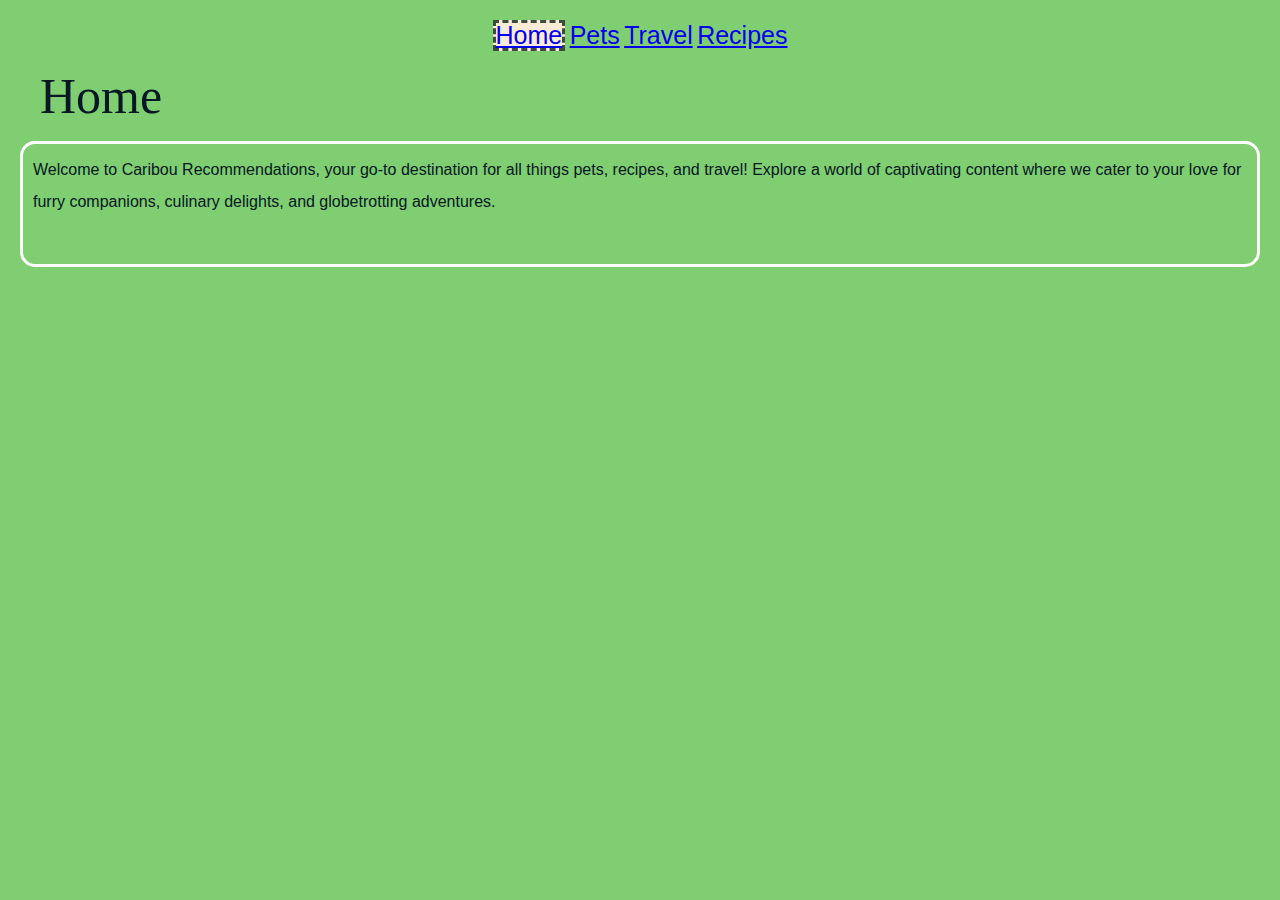
<file: index.html>
<!DOCTYPE html>
<html lang="en">
<head>
    <meta charset="UTF-8">
    <meta name="viewport" content="width=device-width, initial-scale=1.0">
    <link rel="stylesheet" href="css/reset.css" >
    <link rel="stylesheet" href="css/style.css" >
    <title>Home</title>
</head>
<body>
    <header>
        <a href = "#main" class="skip">Skip to Main Content</a>
        <nav>
            <ul>
                <li class="current-page"><a href = "index.html">Home</a></li>
                <li><a href = "pets.html">Pets</a></li>
                <li><a href = "travel.html">Travel</a></li>
                <li><a href = "recipes.html">Recipes</a></li>
            </ul>
        </nav>
        <h1>Home</h1>

    </header>
    <main id="main">
        <div>
            <p tabindex="0">Welcome to Caribou Recommendations, your go-to destination for all things pets, recipes, and travel! Explore a world of captivating content where we cater to your love for furry companions, culinary delights, and globetrotting adventures. </p>

        </div>
            
            <!-- Jackie Wolf -->
    
        <div></div>
        <div></div>
        <div></div>
        <div></div>
    </main>
    
</body>
</html>
</file>
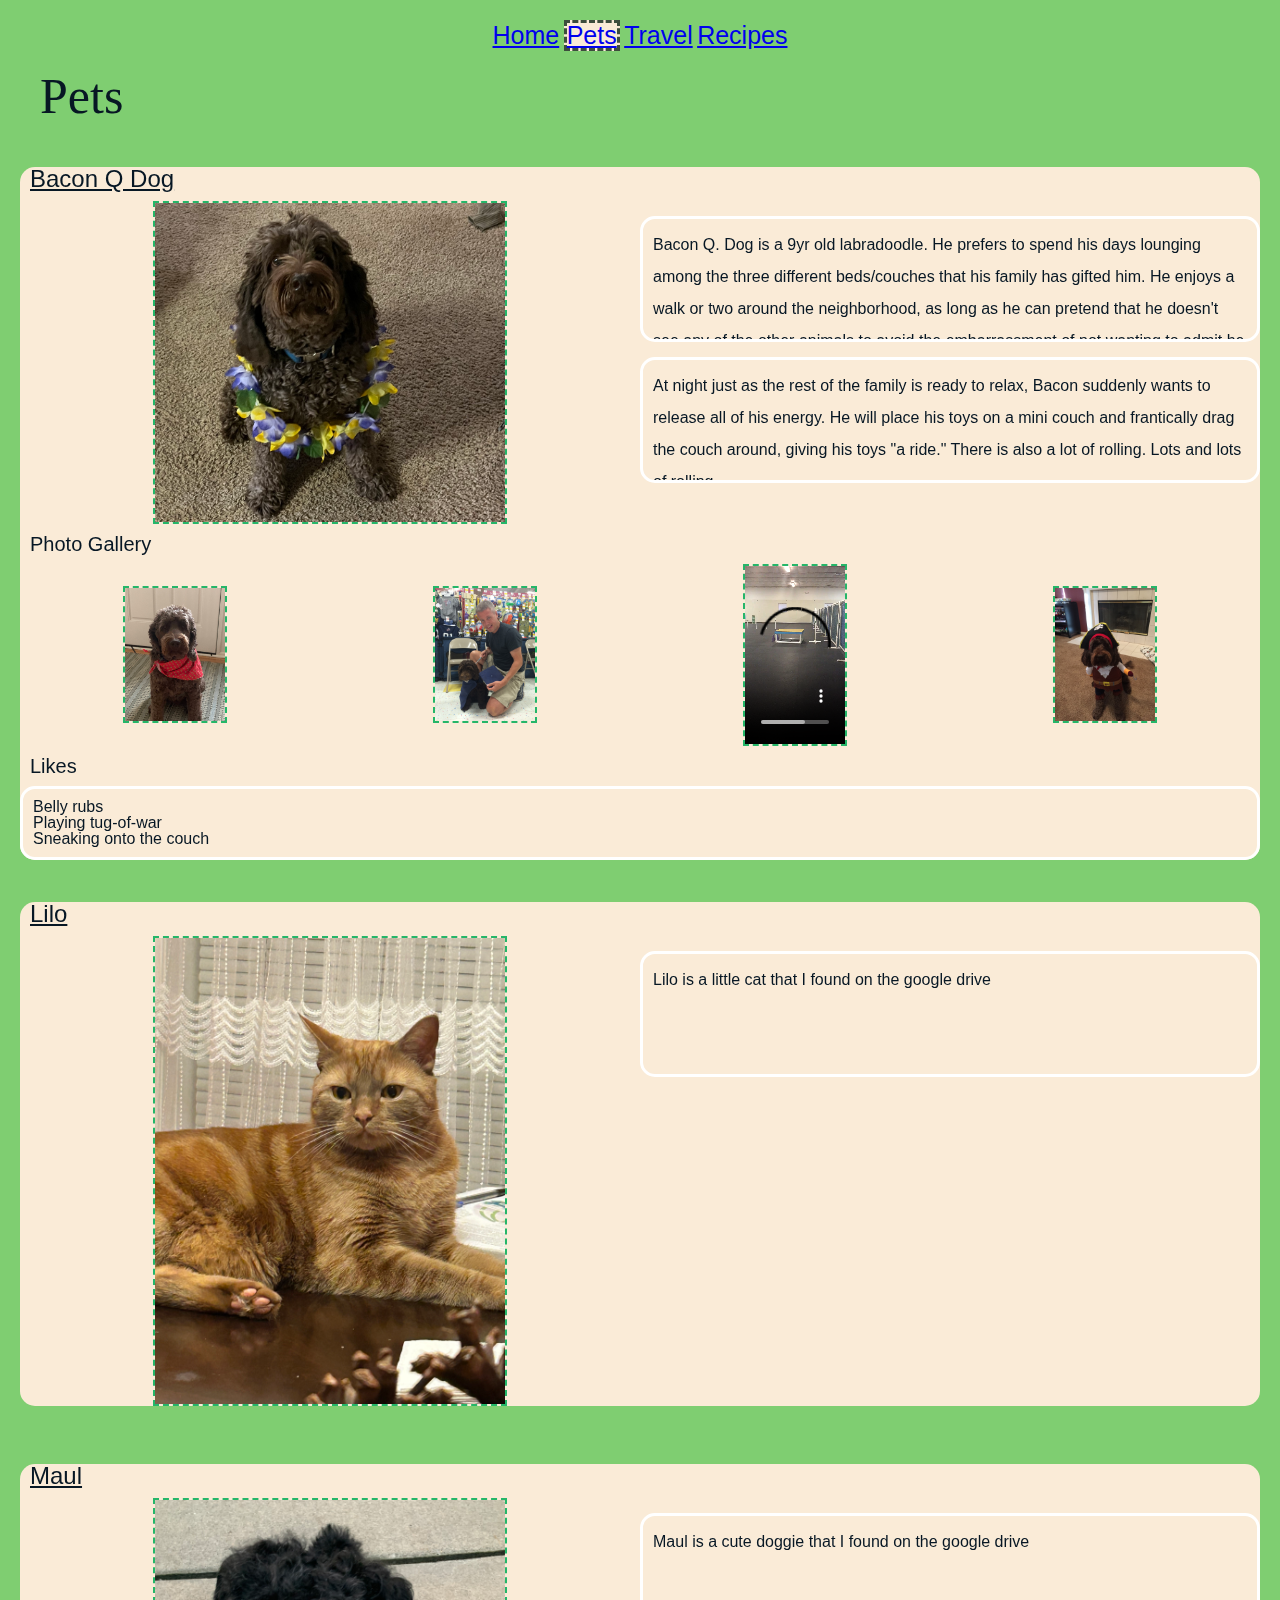
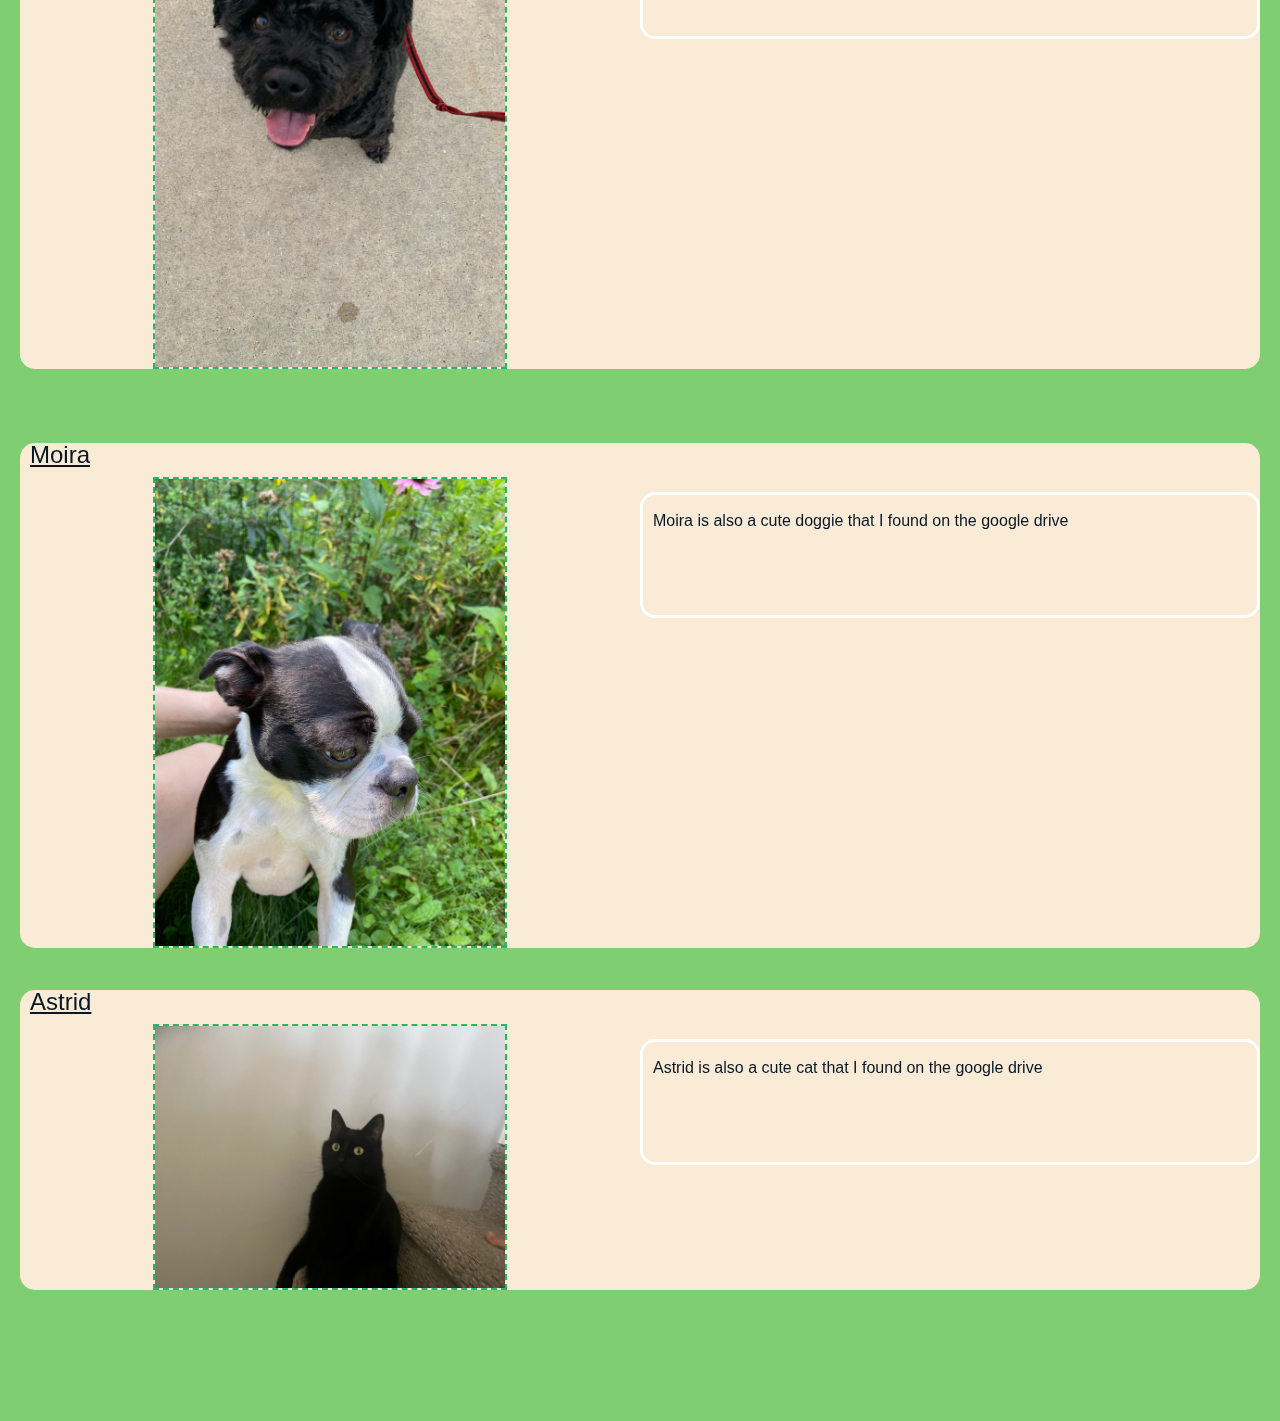
<file: pets.html>
<!DOCTYPE html>
<html lang="en">
<head>
    <meta charset="UTF-8">
    <meta name="viewport" content="width=device-width, initial-scale=1.0">
    <link rel="stylesheet" href="css/reset.css" >
    <link rel="stylesheet" href="css/style.css" >
    <title>Pets</title>
</head>
<body>
    <header>
        <a href = "#main" class="skip">Skip to Main Content</a>
        <nav>
            <ul>
                <li><a href = "index.html">Home</a></li>
                <li class="current-page"><a href = "pets.html">Pets</a></li>
                <li><a href = "travel.html">Travel</a></li>
                <li><a href = "recipes.html">Recipes</a></li>
            </ul>
        </nav>

    </header>
    <main id="main">
        <h1>Pets</h1>
        <ul id="items">
            <li class="item" id="item1">
            <div class="content">
        <div>
            <h2>Bacon Q Dog</h2>
            <div class="section">
            <img class="big-pic" src="images/bacon.jpg" width = "400" alt="Brown labradoodle wearing colorful lei">
            <div>
            <p tabindex="0">Bacon Q. Dog is a 9yr old labradoodle. He prefers to spend his days lounging among the three different beds/couches that his family has gifted him. He enjoys a walk or two around the neighborhood, as long as he can pretend that he doesn't see any of the other animals to avoid the embarrassment of not wanting to admit he has no wolf-like skills in chasing them.</p> 
            <P tabindex="0">At night just as the rest of the family is ready to relax, Bacon suddenly wants to release all of his energy. He will place his toys on a mini couch and frantically drag the couch around, giving his toys "a ride." There is also a lot of rolling. Lots and lots of rolling.</P>
            </div>
            </div>
            <h3>Photo Gallery</h3>

            <div class="bacon-photos">
            <img src="images/bacon_bandana.JPG" width ="200" alt = "Brown labradoodle wearing an orange bandana">
            <img src="images/bacon_graduation.JPG"  width ="200" alt="Small labradoodle puppy wearing a graduation cap and gown">
            <video width="200"  controls>
                <source src="images/bacon_agility.mov">
                Your browser does not support the video tag.  This was a video of a girl and dog demonstrating a sit and stay procedure
            </video>
            <img src="images/bacon_halloween.JPG"  width ="200" alt="Brown labradoodle wearing a pirate costume">
            </div>
            <h3>Likes</h3>
            <ul class="lists">
                <li>Belly rubs</li>
                <li>Playing tug-of-war</li>
                <li>Sneaking onto the couch</li>
            </ul>
            <!-- Jackie Wolf -->
        
        </div>
            </div>
            </li>
            <li class="item" id="item2">
            <div class="content">
        <div>
            <h2>Lilo</h2>
            <div class="section">
            <img class="big-pic" src="images/lilo_judging.jpeg" width = "400" alt="This is Lilo">
            <p tabindex="0">Lilo is a little cat that I found on the google drive</p>
            </div>
        </div>
            </div>
            </li>
            <li class="item" id="item3">
            <div class="content">
        <div>
            <h2>Maul</h2>
            <div class="section">
            <img class="big-pic" src="images/maul_panting.jpeg" width = "400" alt="This is Maul">
            <p tabindex="0">
                Maul is a cute doggie that I found on the google drive
            </p></div>
            </div>
            </div>
            </li>
            <li class="item" id="item4">
            <div class="content">
        <div>
            <h2>Moira</h2>
            <div class="section">
            <img class="big-pic" src="images/moira.jpeg" width = "400" alt="This is Moira">
            <p tabindex="0">
                Moira is also a cute doggie that I found on the google drive
            </p></div>
        </div>
            </div>
            </li>
            <li class="item" id="item5">
            <div class="content">
        <div>
            <h2>Astrid</h2>
            <div class="section">
            <img class="big-pic" src="images/astrid_surprised.jpeg" width = "400" alt="This is Astrid">
            <p tabindex="0">
                Astrid is also a cute cat that I found on the google drive
            </p>
            </div>
        </div>
            </div>
            </li>
        </ul>
    </main>
    
</body>
</html>
</file>
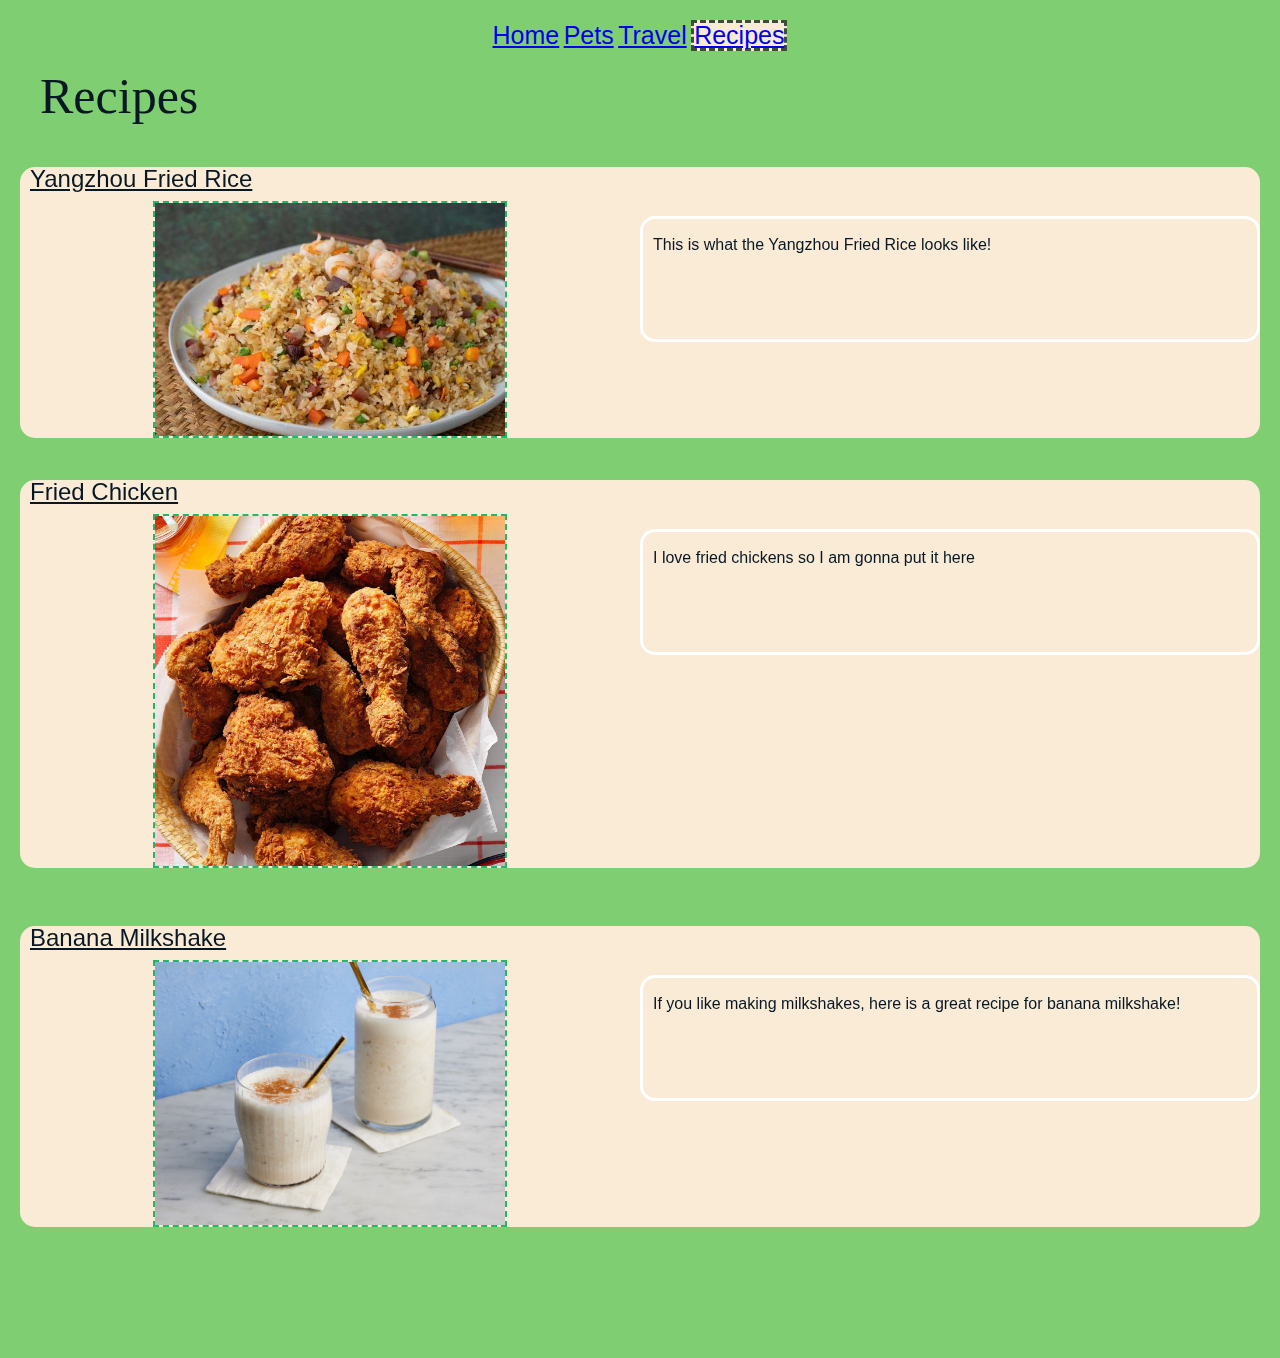
<file: recipes.html>
<!DOCTYPE html>
<html lang="en">
  <head>
    <meta charset="UTF-8" />
    <meta name="viewport" content="width=device-width, initial-scale=1.0" />
    <link rel="stylesheet" href="css/reset.css" />
    <link rel="stylesheet" href="css/style.css" />
    <title>Recipes</title>
  </head>
  <body>
    <header>
      <a href="#main" class="skip">Skip to Main Content</a>
      <nav>
        <ul>
          <li><a href="index.html">Home</a></li>
          <li><a href="pets.html">Pets</a></li>
          <li><a href="travel.html">Travel</a></li>
          <li class="current-page"><a href="recipes.html">Recipes</a></li>
        </ul>
      </nav>
    </header>
    <main id="main">
      <h1>Recipes</h1>
      <ul id="items">
        <li class="item" id="item1">
          <div class="content">
            <div>
              <h2>Yangzhou Fried Rice</h2>
              <div class="section">
                <img
                  class="big-pic"
                  src="images/yangzhou_fried_rice.jpeg"
                  width="400"
                  alt="This is the Yangzhou Fried Rice"
                />
                <p tabindex="0">
                  This is what the Yangzhou Fried Rice looks like!
                </p>
              </div>
            </div>
          </div>
        </li>
        <li class="item" id="item2">
          <div class="content">
            <div>
              <h2>Fried Chicken</h2>
              <div class="section">
                <img
                  class="big-pic"
                  src="images/fried_chicken.jpeg"
                  width="400"
                  alt="This is the Fried Chicken"
                />
                <p tabindex="0">
                  I love fried chickens so I am gonna put it here
                </p>
              </div>
            </div>
          </div>
        </li>
        <li class="item" id="item3">
          <div class="content">
            <div>
              <h2>Banana Milkshake</h2>
              <div class="section">
                <img
                  class="big-pic"
                  src="images/banana_milkshake.jpeg"
                  width="400"
                  alt="This is the Banana Milkshake"
                />
                <p tabindex="0">
                  If you like making milkshakes, here is a great recipe for
                  banana milkshake!
                </p>
              </div>
            </div>
          </div>
        </li>
      </ul>
    </main>
  </body>
</html>
</file>
<file: css/style.css>
.grid-container {
    display: grid;
}

body {
    font-family: Arial, Verdana;
    background-color: #7fce71;
    color: #071724;
    margin: 20px 20px 0 20px;
}

.bacon-photos {
    display:grid;
    grid-template-columns: 1fr 1fr 1fr;
    justify-content: space-around;
    align-items: center;
    justify-items: center;
}

.yellowstone-photo {
    display: grid;
    grid-template-columns: 1fr 1fr 1fr;
    justify-content: space-around;
    align-items: center;
    justify-items: center;
}

.skip {
    background-color: white;
    position: absolute;
    left: -10000px;
    top: auto;
    width: 1px;
    height: 1px;
    overflow: hidden;
}

.skip:focus {
    position: static;
    width: auto;
    height: auto;
}

.current-page {
    background-color: antiquewhite;
    border: dashed 3px #3d4d3d
}

nav {
    text-align: center;
}
nav li {
    font-size: 25px;
    display: inline-block;
    width: auto;
}

h1 {
    font-family: cursive;
    margin: 20px;
    font-size: 30px;
}

h2 {
    text-decoration: underline;
    margin: 10px;
    font-size: 24px;
}

h3 {
    margin: 10px;
    font-size: 20px;
}

.lists{
    border: 3px solid #FFFFFF;
    padding: 10px;
    border-radius: 15px;
}

img {
    width: 100px;
    border: 2px dashed #25b669;
}

.big-pic{
    display: block;
    width: 350px;
    margin: auto;
}

video {
    width: 100px;
    border: 2px dashed #25b669;
}

p {
    height: 100px;
    overflow: auto;
    border: 3px solid #FFFFFF;
    padding: 10px;
    border-radius: 15px;
    /* 15px border-radius for curved edges */
    margin-top: 15px;
    line-height: 2;
}

/* Add your media query here */
@media screen and (min-width:800px) {

    h1 {
        font-size: 50px;
    }

    .bacon-photos {
        grid-template-columns: 1fr 1fr 1fr 1fr;
    }

    .yellowstone-photo {
        grid-template-columns: 1fr 1fr 1fr 1fr;
    }

    .section {
        display: grid;
        grid-template-columns: 1fr 1fr;
    }

        :root {
            --item-height: 40vw;
            --item-margin: 4vw;
            --item-top-offset: 1em;
            --numitems: 5;
            --outline-width: 0px;
        }
    
        #items {
            padding-bottom: calc(var(--numitems) * var(--item-top-offset));
            /* Make place at bottom, as items will slide to that position*/
            margin-bottom: var(--item-margin);
            /* Don't include the --item-margin in padding, as that will affect the scroll-timeline*/
        }
    
        #item1 {
            --index: 1;
        }
    
        #item2 {
            --index: 2;
        }
    
        #item3 {
            --index: 3;
        }
    
        #item4 {
            --index: 4;
        }

        #item5 {
            --index: 2;
        }
    
        .content{
            background-color: antiquewhite;
            border-radius: 15px;
        }
        .item {
            position: sticky;
            top: 0;
            padding-top: calc(var(--index) * var(--item-top-offset));
        }

}
</file>
